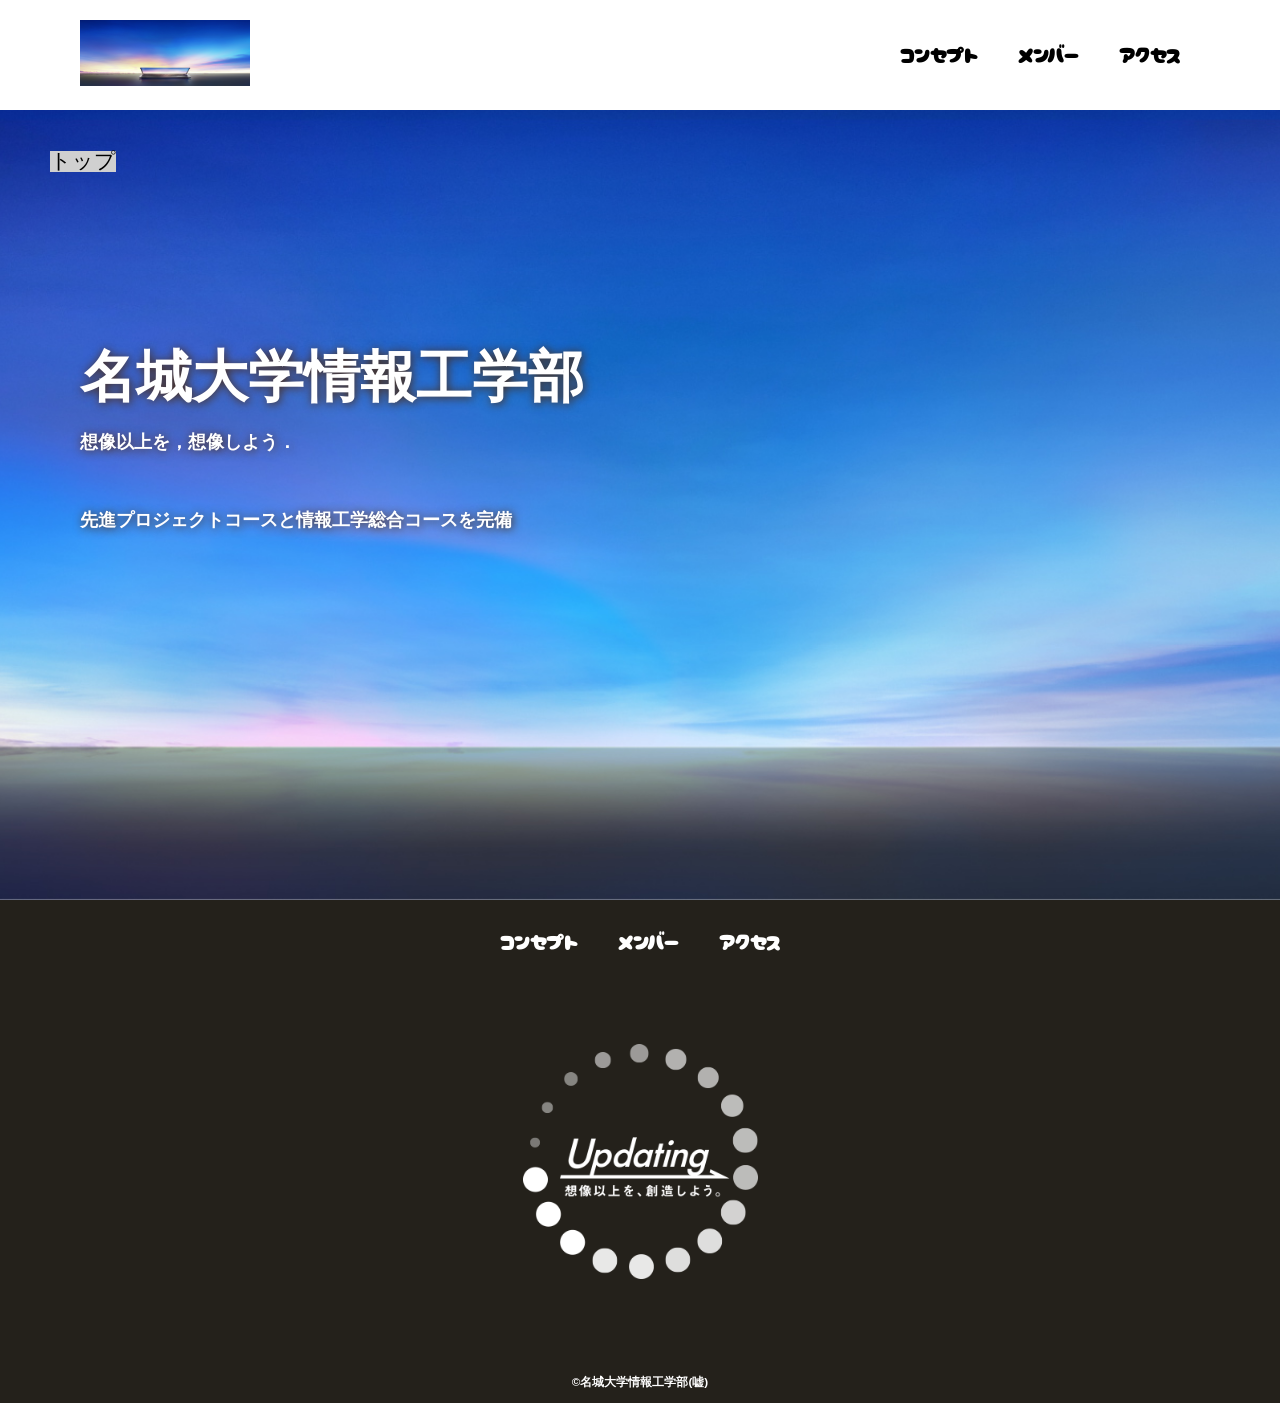
<file: index.html>
<!DOCTYPE html>
<html>
    <head>
        <meta charset="UTF-8">
        <title>名城大学情報工学部非公式HP</title>
        <meta name="description" content="名城大学情報工学部非公式Webサイト">
        <meta name="viewport" content="width=device-width">
        <script src="https://ajax.googleapis.com/ajax/libs/jquery/1.11.0/jquery.min.js"></script>
        <script src="js/toggle-menu.js"></script>
        <link href="css/index.css" rel="stylesheet">
        <link rel="preconnect" href="https://fonts.googleapis.com">
        <link rel="preconnect" href="https://fonts.gstatic.com" crossorigin>
        <link href="https://fonts.googleapis.com/css2?family=Cherry+Bomb+One&display=swap" rel="stylesheet">    
    </head>
    <body>
        <header class="header">
            <div class="header-inner">
                <a class="header-logo" href="index.html">
                    <img src="images/common/logo.png" alt="ロゴ">
                </a>
                <button class="toggle-menu-button"></button>
                <div class="header-site-menu">
                    <nav class="site-menu">
                        <ul>
                            <li><a href="concept.html">コンセプト</a></li>
                            <li><a href="members.html">メンバー</a></li>
                            <li><a href="access.html">アクセス</a></li>
                        </ul>
                    </nav>
                </div>
            </div>
        </header>
        <main class="main">
            <nav class="floating">
                <ul>
                    <li><a href="#">トップ</a></li>
                </ul>
            </nav>
            <div class="first-view">
                <div class="first-view-text">
                    <h1>名城大学情報工学部</h1>
                    <p>想像以上を，想像しよう．</p>
                    <div class="lead">
                        <p>先進プロジェクトコースと情報工学総合コースを完備</p>
                    </div>
                </div>
            </div>
        </main>
        <footer class="footer">
            <nav class="site-menu">
                <ul>
                    <li><a href="concept.html">コンセプト</a></li>
                    <li><a href="members.html">メンバー</a></li>
                    <li><a href="access.html">アクセス</a></li>
                </ul>
            </nav>
            <a class="footer-logo" href="index.html">
                <img src="images/common/logo_footer.png" alt="ロゴ">
            </a>
            <p class="copyright"><small>&copy;名城大学情報工学部(嘘)</small></p>
        </footer>
    </body>
</html>
</file>
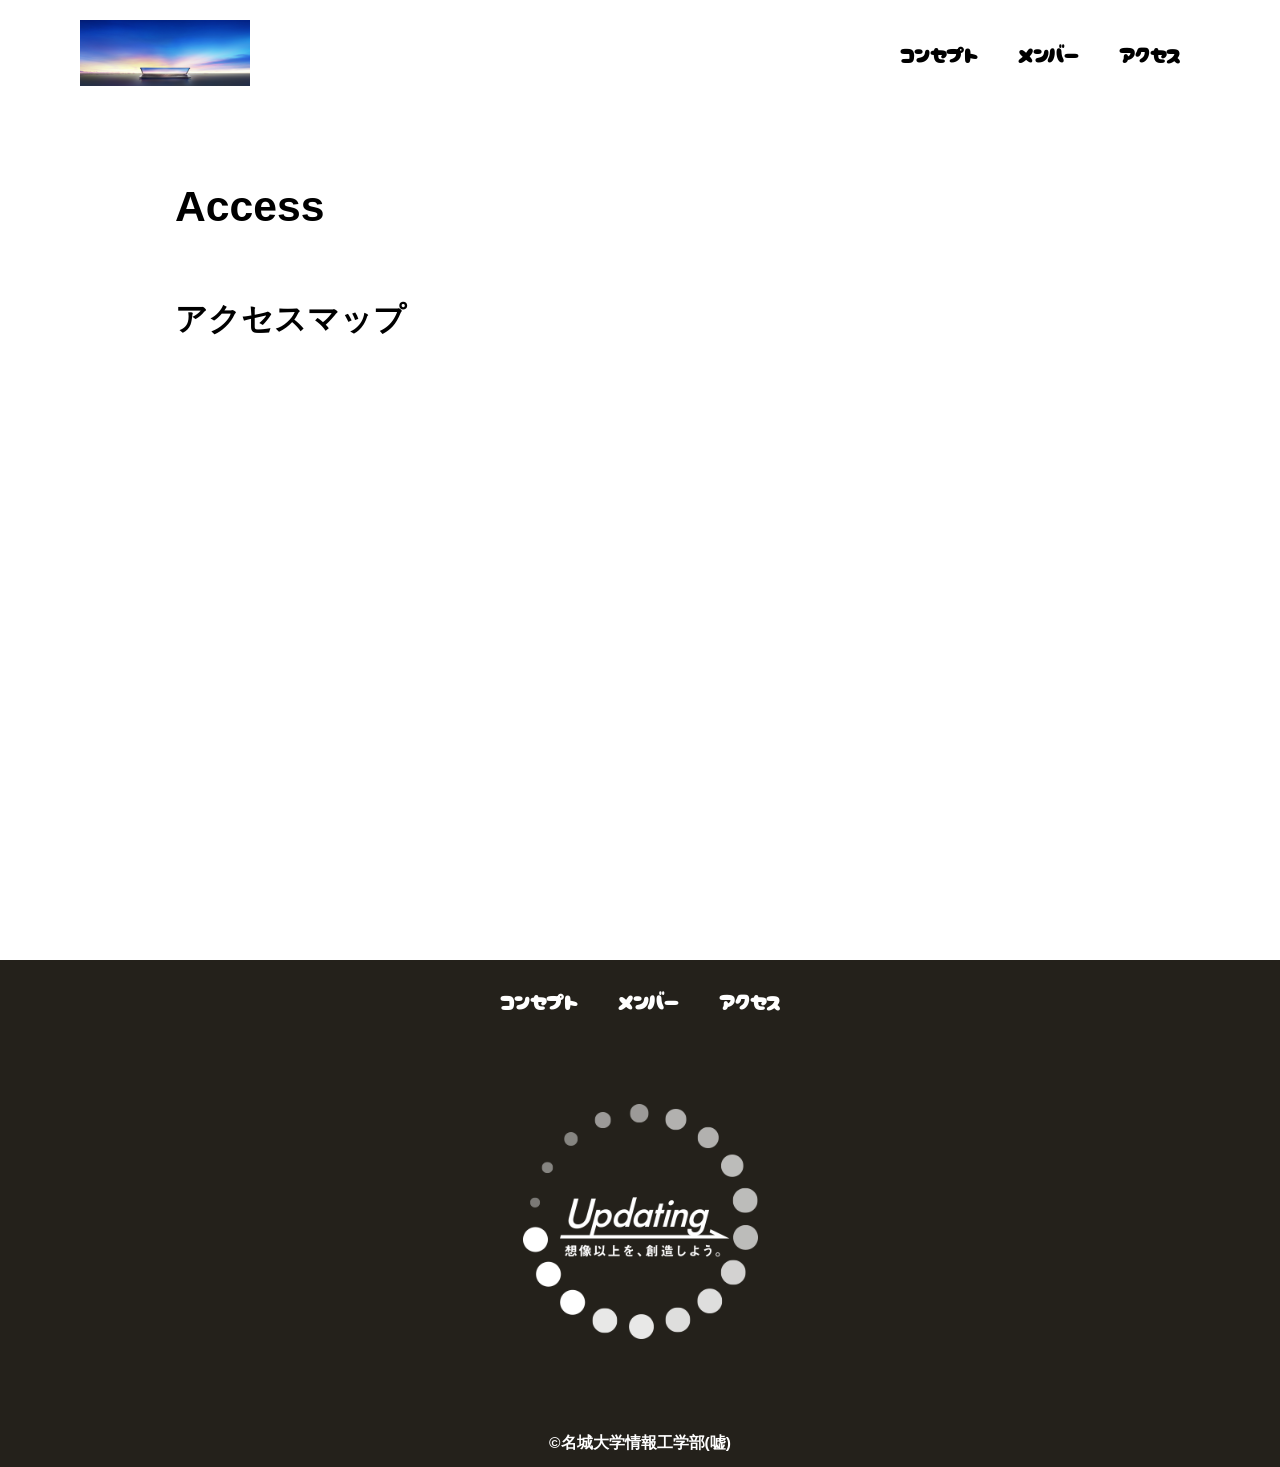
<file: access.html>
<!DOCTYPE html>
<html>
    <head>
        <meta charset="UTF-8">
        <title>名城大学情報工学部へのアクセス</title>
        <meta name="description" content="アクセス">
        <meta name="viewport" content="width=device-width">
        <script src="https://ajax.googleapis.com/ajax/libs/jquery/1.11.0/jquery.min.js"></script>
        <script src="js/toggle-menu.js"></script>
        <link href="css/common.css" rel="stylesheet">
        <link href="css/access.css" rel="stylesheet">
        <link rel="preconnect" href="https://fonts.googleapis.com">
        <link rel="preconnect" href="https://fonts.gstatic.com" crossorigin>
        <link href="https://fonts.googleapis.com/css2?family=Cherry+Bomb+One&display=swap" rel="stylesheet">    
    </head>
    <body>
        <header class="header">
            <div class="header-inner">
                <a class="header-logo" href="index.html">
                    <img src="images/common/logo.png" alt="ロゴ">
                </a>
                <button class="toggle-menu-button"></button>
                <div class="header-site-menu">
                    <nav class="site-menu">
                        <ul>
                            <li><a href="concept.html">コンセプト</a></li>
                            <li><a href="members.html">メンバー</a></li>
                            <li><a href="access.html">アクセス</a></li>
                        </ul>
                    </nav>
                </div>
            </div>
        </header>
        <main class="main">
            <div class="title">
                <h1>Access</h1>
            </div>
            <div class="map">
                <h2>アクセスマップ</h2>
                <iframe src="https://www.google.com/maps/embed?pb=!1m18!1m12!1m3!1d1115.2360323906423!2d136.9784476069544!3d35.135117376735!2m3!1f0!2f0!3f0!3m2!1i1024!2i768!4f13.1!3m3!1m2!1s0x60037ad5058b80ef%3A0xead84a215623ada8!2z44CSNDY4LTAwNzMg5oSb55-l55yM5ZCN5Y-k5bGL5biC5aSp55m95Yy65aGp6Yec5Y-j77yR5LiB55uu77yU77yR77yR!5e1!3m2!1sja!2sjp!4v1750660671871!5m2!1sja!2sjp" style="border:0;" allowfullscreen="" loading="lazy" referrerpolicy="no-referrer-when-downgrade"></iframe>
            </div>
        </main>
        <footer class="footer">
            <nav class="site-menu">
                <ul>
                    <li><a href="concept.html">コンセプト</a></li>
                    <li><a href="members.html">メンバー</a></li>
                    <li><a href="access.html">アクセス</a></li>
                </ul>
            </nav>
            <a class="footer-logo" href="index.html">
                <img src="images/common/logo_footer.png" alt="ロゴ">
            </a>
            <p class="copyright"><small>&copy;名城大学情報工学部(嘘)</small></p>
        </footer>
    </body>
</html>
</file>
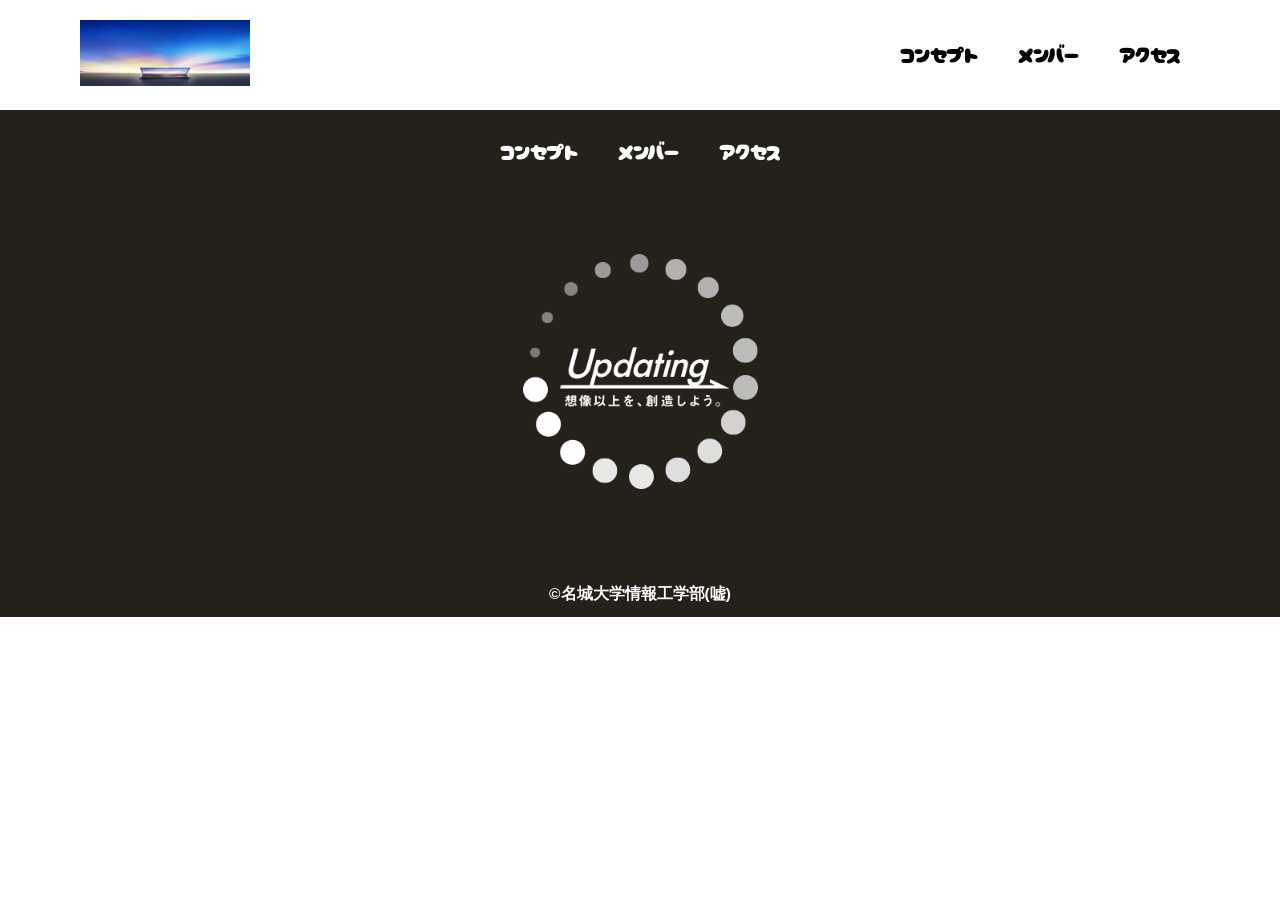
<file: common.html>
<!DOCTYPE html>
<html>
    <head>
        <meta charset="UTF-8">
        <title>名城大学情報工学部非公式HP</title>
        <meta name="description" content="ページの概要">
        <meta name="viewport" content="width=device-width">
        <script src="https://ajax.googleapis.com/ajax/libs/jquery/1.11.0/jquery.min.js"></script>
        <script src="js/toggle-menu.js"></script>
        <link href="css/common.css" rel="stylesheet">
        <link rel="preconnect" href="https://fonts.googleapis.com">
        <link rel="preconnect" href="https://fonts.gstatic.com" crossorigin>
        <link href="https://fonts.googleapis.com/css2?family=Cherry+Bomb+One&display=swap" rel="stylesheet">    
    </head>
    <body>
        <header class="header">
            <div class="header-inner">
                <a class="header-logo" href="index.html">
                    <img src="images/common/logo.png" alt="ロゴ">
                </a>
                <button class="toggle-menu-button"></button>
                <div class="header-site-menu">
                    <nav class="site-menu">
                        <ul>
                            <li><a href="concept.html">コンセプト</a></li>
                            <li><a href="members.html">メンバー</a></li>
                            <li><a href="access.html">アクセス</a></li>
                        </ul>
                    </nav>
                </div>
            </div>
        </header>
        <main class="main"></main>
        <footer class="footer">
            <nav class="site-menu">
                <ul>
                    <li><a href="concept.html">コンセプト</a></li>
                    <li><a href="members.html">メンバー</a></li>
                    <li><a href="access.html">アクセス</a></li>
                </ul>
            </nav>
            <a class="footer-logo" href="index.html">
                <img src="images/common/logo_footer.png" alt="ロゴ">
            </a>
            <p class="copyright"><small>&copy;名城大学情報工学部(嘘)</small></p>
        </footer>
    </body>
</html>
</file>
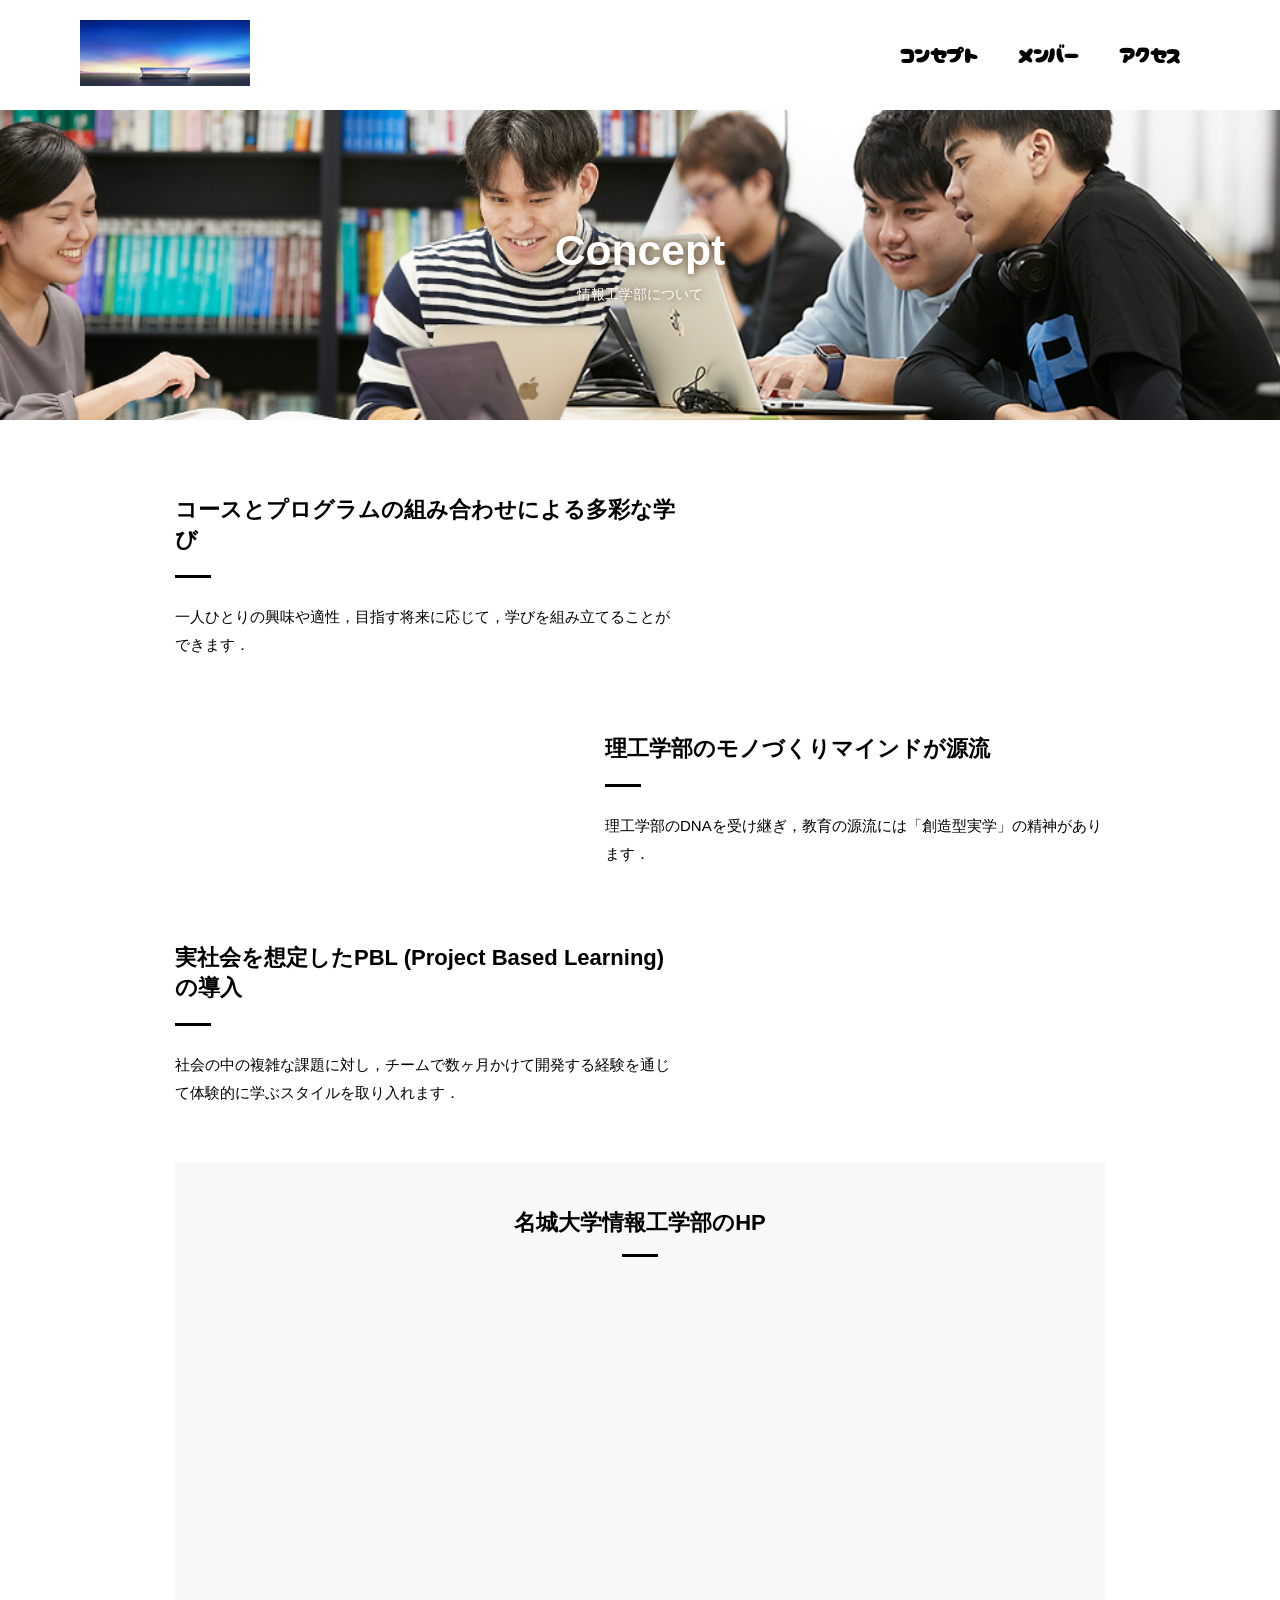
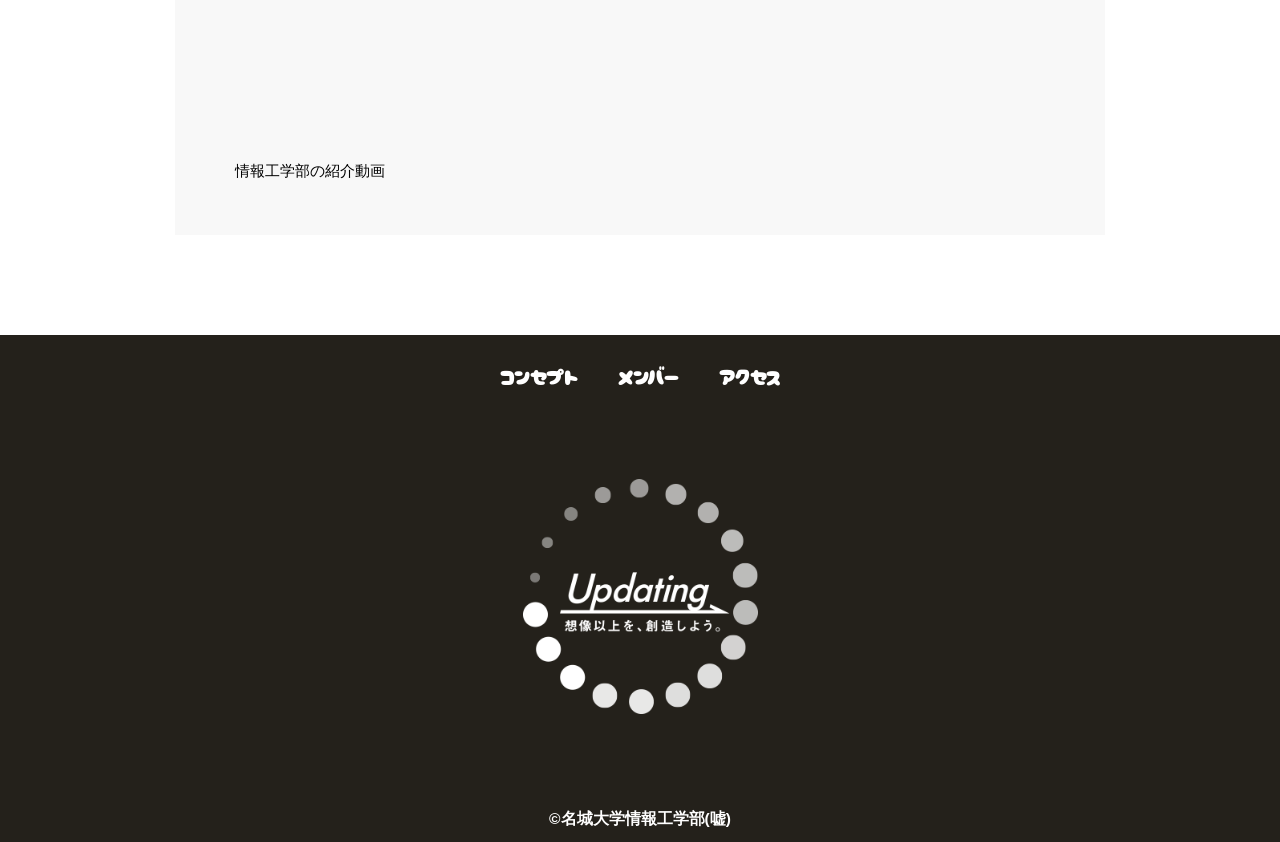
<file: concept.html>
<!DOCTYPE html>
<html>
    <head>
        <meta charset="UTF-8">
        <title>名城大学情報工学部のコンセプト</title>
        <meta name="description" content="コンセプト">
        <meta name="viewport" content="width=device-width">
        <script src="https://ajax.googleapis.com/ajax/libs/jquery/1.11.0/jquery.min.js"></script>
        <script src="js/toggle-menu.js"></script>
        <link href="css/common.css" rel="stylesheet">
        <link href="css/concept.css" rel="stylesheet">
        <link rel="preconnect" href="https://fonts.googleapis.com">
        <link rel="preconnect" href="https://fonts.gstatic.com" crossorigin>
        <link href="https://fonts.googleapis.com/css2?family=Cherry+Bomb+One&display=swap" rel="stylesheet">    
    </head>
    <body>
        <header class="header">
            <div class="header-inner">
                <a class="header-logo" href="index.html">
                    <img src="images/common/logo.png" alt="ロゴ">
                </a>
                <button class="toggle-menu-button"></button>
                <div class="header-site-menu">
                    <nav class="site-menu">
                        <ul>
                            <li><a href="concept.html">コンセプト</a></li>
                            <li><a href="members.html">メンバー</a></li>
                            <li><a href="access.html">アクセス</a></li>
                        </ul>
                    </nav>
                </div>
            </div>
        </header>
        <main class="main">
            <div class="title">
                <h1>Concept</h1>
                <p>情報工学部について</p>
            </div>
            <div class="feature">
                <div class="feature-text">
                    <h2>コースとプログラムの組み合わせによる多彩な学び</h2>
                    <p>一人ひとりの興味や適性，目指す将来に応じて，学びを組み立てることができます．</p>
                </div>
            </div>
            <div class="feature reverse">
                <div class="feature-text">
                    <h2>理工学部のモノづくりマインドが源流</h2>
                    <p>理工学部のDNAを受け継ぎ，教育の源流には「創造型実学」の精神があります．</p>
                </div>
            </div>
            <div class="feature">
                <div class="feature-text">
                    <h2>実社会を想定したPBL (Project Based Learning) の導入</h2>
                    <p>社会の中の複雑な課題に対し，チームで数ヶ月かけて開発する経験を通じて体験的に学ぶスタイルを取り入れます．</p>
                </div>
            </div>
            <div class="movie">
                <h2>名城大学情報工学部のHP</h2>
                <iframe src="https://www.youtube.com/embed/AxMAMQrBUtE?si=kggClR05Qg8kxY8e" title="YouTube video player" frameborder="0" allow="accelerometer; autoplay; clipboard-write; encrypted-media; gyroscope; picture-in-picture; web-share" referrerpolicy="strict-origin-when-cross-origin" allowfullscreen></iframe>
                <p>情報工学部の紹介動画</p>
            </div>
        </main>
        <footer class="footer">
            <nav class="site-menu">
                <ul>
                    <li><a href="concept.html">コンセプト</a></li>
                    <li><a href="members.html">メンバー</a></li>
                    <li><a href="access.html">アクセス</a></li>
                </ul>
            </nav>
            <a class="footer-logo" href="index.html">
                <img src="images/common/logo_footer.png" alt="ロゴ">
            </a>
            <p class="copyright"><small>&copy;名城大学情報工学部(嘘)</small></p>
        </footer>
    </body>
</html>
</file>
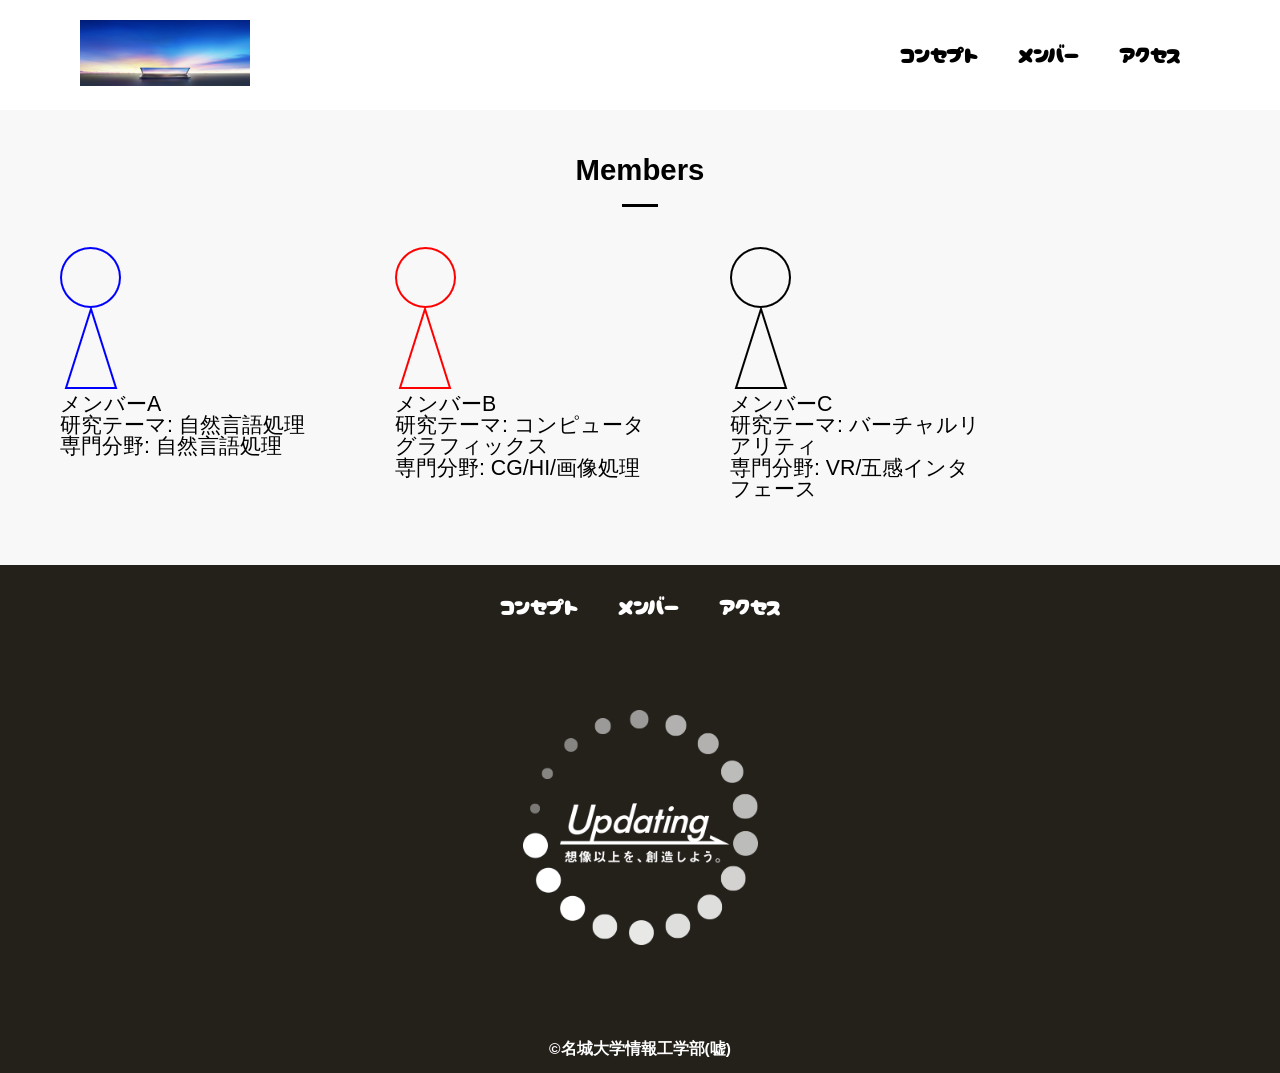
<file: members.html>
<!DOCTYPE html>
<html>
    <head>
        <meta charset="UTF-8">
        <title>名城大学情報工学部メンバー</title>
        <meta name="description" content="メンバー">
        <meta name="viewport" content="width=device-width">
        <script src="https://ajax.googleapis.com/ajax/libs/jquery/1.11.0/jquery.min.js"></script>
        <script src="js/toggle-menu.js"></script>
        <link href="css/common.css" rel="stylesheet">
        <link href="css/members.css" rel="stylesheet">
        <link rel="preconnect" href="https://fonts.googleapis.com">
        <link rel="preconnect" href="https://fonts.gstatic.com" crossorigin>
        <link href="https://fonts.googleapis.com/css2?family=Cherry+Bomb+One&display=swap" rel="stylesheet">    
    </head>
    <body>
        <header class="header">
            <div class="header-inner">
                <a class="header-logo" href="index.html">
                    <img src="images/common/logo.png" alt="ロゴ">
                </a>
                <button class="toggle-menu-button"></button>
                <div class="header-site-menu">
                    <nav class="site-menu">
                        <ul>
                            <li><a href="concept.html">コンセプト</a></li>
                            <li><a href="members.html">メンバー</a></li>
                            <li><a href="access.html">アクセス</a></li>
                        </ul>
                    </nav>
                </div>
            </div>
        </header>
        <main class="main">
            <div class="members">
                <h2>Members</h2>
                <ul class="member-list">
                    <li>
                        <img src="images/members/member_A.png" alt="メンバーA">
                        <dl>
                            <dt>メンバーA</dt>
                            <dd>研究テーマ: 自然言語処理</dd>
                        </dl>
                        <p class="speciality">専門分野: 自然言語処理</p>
                    </li>
                    <li>
                        <img src="images/members/member_B.png" alt="メンバーB">
                        <dl>
                            <dt>メンバーB</dt>
                            <dd>研究テーマ: コンピュータグラフィックス</dd>
                        </dl>
                        <p class="speciality">専門分野: CG/HI/画像処理</p>
                    </li>
                    <li>
                        <img src="images/members/member_C.png" alt="メンバーC">
                        <dl>
                            <dt>メンバーC</dt>
                            <dd>研究テーマ: バーチャルリアリティ</dd>
                        </dl>
                        <p class="speciality">専門分野: VR/五感インタフェース</p>
                    </li>
                </ul>
            </div>
        </main>
        <footer class="footer">
            <nav class="site-menu">
                <ul>
                    <li><a href="concept.html">コンセプト</a></li>
                    <li><a href="members.html">メンバー</a></li>
                    <li><a href="access.html">アクセス</a></li>
                </ul>
            </nav>
            <a class="footer-logo" href="index.html">
                <img src="images/common/logo_footer.png" alt="ロゴ">
            </a>
            <p class="copyright"><small>&copy;名城大学情報工学部(嘘)</small></p>
        </footer>
    </body>
</html>
</file>
<file: css/index.css>
@charset "utf-8";

nav.floating {
    position: absolute;
    top: 100px;
    left: 50px;
    background-color: #d0d0d0;
}

.first-view {
    height: calc(100vh - 110px);
    background-image: url(../images/index/bg_main.jpg);
    background-repeat: no-repeat;
    background-position: center center;
    background-size: cover;
    display: flex;
    align-items: center;
}

.first-view-text {
    width: 100%;
    max-width: 1200px;
    margin-left: auto;
    margin-right: auto;
    padding-left: 40px; 
    padding-bottom: 80px;
    color: #ffffff;
    font-weight: bold;
    text-shadow: 1px 1px 10px #4b2c14;
}

.first-view-text h1 {
    font-family: 'Montserrat', sans-serif;
    font-size: 56px;
    line-height: 72px;
}

.first-view-text p {
    font-size: 18px;
    margin-top: 20px;
}

.lead {
    max-width: 1200px;
    margin: 60px auto;
}

*,
::before,
::after {
    padding: 0;
    margin: 0;
    box-sizing: border-box;
}

ul, ol {
    list-style: none;
}

a {
    color: inherit;
    text-decoration: none;
}

body {
    font-family: sans-serif;
    font-size: 16pt;
    color: #000000;
    line-height: 1;
    background-color: #ffffff;
}

img {
    max-width: 100%;
}

.header-inner {
    max-width: 1200px;
    height: 110px;
    margin-left: auto;
    margin-right: auto;
    padding-left: 40px;
    padding-right: 40px;
    display: flex;
    justify-content: space-between;
    align-items: center;
}

.toggle-menu-button {
    display: none;
}

.header-logo {
    display: block;
    width: 170px;
}

.site-menu ul {
    display: flex;
}

.site-menu ul li {
    margin-left: 20px;
    margin-right: 20px;
}

.site-menu ul li a {
    font-family: "Cherry Bomb One", system-ui;
    font-weight: 400;
    font-style: normal;
}

@media (max-width: 800px) {
    .site-menu ul {
        display: block;
        text-align: center;
    }

    .site-menu li {
        margin-top: 20px;
    }

    .header {
        position: fixed;
        top: 0;
        left: 0;
        right: 0;
        background-color: #ffffff;
        height: 50px;
        z-index: 10;
        box-shadow: 0 3px 6px rgba(0, 0, 0, 0.1);
    }

    .header-inner {
        padding-left: 20px;
        padding-right: 20px;
        height: 100%;
        position: relative; 
    }

    .header-site-menu {
        position: absolute;
        top: 100%;
        left: 0;
        right: 0;
        color: #ffffff;
        background-color: #736e62;
        padding-top: 30px;
        padding-bottom: 50px;
        display: none;
    }

    .header-site-menu.is-show {
        display: block;
    }

    .header-logo {
        width: 100px;
    }

    .main {
        padding-top: 50px;
    }

    .footer-logo {
        margin-top: 60px;
    }

    .copyright {
        margin-top: 50px;
    }

    .toggle-menu-button {
        display: block;
        width: 44px;
        height: 34px;
        background-image: url(../images/common/icon-menu.png);
        background-size: 50%;
        background-position: center;
        background-repeat: no-repeat;
        background-color: transparent;
        border: none;
        border-radius: 0;
        outline: none;
    }
}

.footer {
    color: #ffffff;
    background-color: #24211b;
    padding-top: 30px;
    padding-bottom: 15px;
    display: flex;
    flex-direction: column;
    align-items: center;
}

.footer-logo {
    display: block;
    width: 235px;
    margin-top: 90px;
}

.copyright {
    font-size: 14px; 
    font-weight: bold;
    margin-top: 90px;
}
</file>
<file: css/common.css>
@charset "utf-8";

*,
::before,
::after {
    padding: 0;
    margin: 0;
    box-sizing: border-box;
}

ul, ol {
    list-style: none;
}

a {
    color: inherit;
    text-decoration: none;
}

body {
    font-family: sans-serif;
    font-size: 16pt; 
    color: #000000;
    line-height: 1;
    background-color: #ffffff;
}

img {
    max-width: 100%;
}

.header-inner {
    max-width: 1200px;
    height: 110px;
    margin-left: auto;
    margin-right: auto;
    padding-left: 40px;
    padding-right: 40px;
    display: flex;
    justify-content: space-between;
    align-items: center;
}

.header-logo {
    display: block;
    width: 170px;
}

.site-menu ul {
    display: flex;
}

.site-menu ul li {
    margin-left: 20px;
    margin-right: 20px;
}

.site-menu ul li a {
    font-family: 'Cherry Bomb One', cursive; 
}

.toggle-menu-button {
    display: none; 
}

.footer {
    color: #ffffff;
    background-color: #24211b;
    padding-top: 30px;
    padding-bottom: 15px;
    display: flex;
    flex-direction: column;
    align-items: center;
}

.footer-logo {
    display: block;
    width: 235px;
    margin-top: 90px;
}

.copyright {
    font-size: 14pt; 
    font-weight: bold;
    margin-top: 90px;
}


@media (max-width: 800px) {
    .header {
        position: fixed;
        top: 0;
        left: 0;
        right: 0;
        background-color: #ffffff;
        height: 50px;
        z-index: 10;
        box-shadow: 0 3px 6px rgba(0, 0, 0, 0.1);
    }

    .header-inner {
        padding-left: 20px;
        padding-right: 20px;
        height: 100%;
        position: relative;
    }

    .header-logo {
        width: 100px;
    }

    .toggle-menu-button {
        display: block;
        width: 44px;
        height: 34px;
        background-image: url(../images/common/icon-menu.png); 
        background-size: 50%;
        background-position: center;
        background-repeat: no-repeat;
        border: none;
        background-color: transparent;
        border-radius: 0;
        outline: none;
    }

    .site-menu ul {
        display: block;
        text-align: center;
    }

    .site-menu li {
        margin-top: 20px;
    }

    .header-site-menu {
        position: absolute;
        top: 100%;
        left: 0;
        right: 0;
        color: #ffffff;
        background-color: #736e62;
        padding-top: 30px;
        padding-bottom: 50px;
        display: none; 
    }

    .header-site-menu.is-show {
        display: block;
    }

    .main {
        padding-top: 50px;
    }

    .footer-logo {
        margin-top: 60px;
    }

    .copyright {
        margin-top: 50px;
    }
}
</file>
<file: css/access.css>
.title {
    width: 930px;
    max-width: 90%;
    margin-top: 75px;
    margin-left: auto;
    margin-right: auto;

}

.map {
    width: 930px;
    max-width: 90%;
    margin-top: 75px;
    margin-left: auto;
    margin-right: auto;
}

.map iframe {
    display: block;
    width: 100%;
    height: 600px;
    margin-top: 25px;
}
</file>
<file: css/concept.css>
.title {
    height: 310px;
    background-image: url(../images/concept/bg-main.jpg);
    background-repeat: no-repeat;
    background-position: center center;
    background-size: cover;
    display: flex;
    flex-direction: column;
    justify-content: center;
    align-items: center;
    color: #ffffff;
    text-shadow: 1px 1px 10px #4b2c14;
}

.title h1 {
    font-family: 'Montserrat', sans-serif;
    font-size: 32pt;
    font-weight: bold;
}

.title p {
    font-size: 14px;
    margin-top: 15px;
}

.feature {
    display: flex;
    flex-direction: row;
    justify-content: space-between;
    width: 930px;
    max-width: 90%;
    margin-top: 75px;
    margin-left: auto;
    margin-right: auto;
    align-items: flex-start;
}

.feature-text {
    max-width: 500px;
    margin-right: 40px;
}

.reverse {
    flex-direction: row-reverse;
}

.reverse .feature-text {
    margin-left: 40px;
    margin-right: 0;
}

.feature-text h2 {
    font-size: 22px;
    font-weight: bold;
    line-height: 30px;
}

.feature-text h2::after {
    content: '';
    display: block;
    width: 36px;
    height: 3px;
    background-color: #000000;
    margin-top: 20px;
}

.feature-text p {
    font-size: 15px;
    line-height: 28px;
    margin-top: 25px;
}

.movie {
    width: 930px;
    max-width: 90%;
    background-color: #f8f8f8;
    padding: 50px 60px;
    margin-top: 55px;
    margin-left: auto;
    margin-right: auto;
}

.movie h2 {
    font-size: 22px;
    font-weight: bold;
    text-align: center;
}

.movie h2::after {
    content: '';
    display: block;
    width: 36px;
    height: 3px;
    background-color: #000000;
    margin-top: 20px;
    margin-left: auto;
    margin-right: auto;
}

.movie iframe {
    display: block;
    width: 100%;
    height: 450px;
    margin-top: 30px;
}

.movie p {
    font-size: 15px;
    line-height: 28px;
    margin-top: 20px;
}

.footer {
    margin-top: 100px;
}
</file>
<file: css/members.css>
.members {
    background-color: #f8f8f8;
    padding-top: 45px;
    padding-bottom: 55px;
}

.members h2 {
    font-size: 22pt;
    font-weight: bold;
    text-align: center;
}

.members h2::after {
    content: '';
    display: block;
    width: 36px;
    height: 3px;
    background-color: #000000;
    margin-top: 20px;
    margin-left: auto;
    margin-right: auto;
}

.member-list {
    display: flex;
    padding-top: 40px;
    padding-bottom: 10px;
    padding-left: 60px;
    padding-right: 60px;
    overflow: scroll;
}

.member-list li {
    flex-shrink: 0;
    width: 260px;
    margin-left: 75px;
}

.member-list li:first-child {
    margin-left: 0;
}

@media (max-width: 800px) {
    .member-list {
        padding-left: 20px;
        padding-right: 20px;
    }

    .member-list li {
        width: 220px;
        margin-left: 30px;
    }
}
</file>
